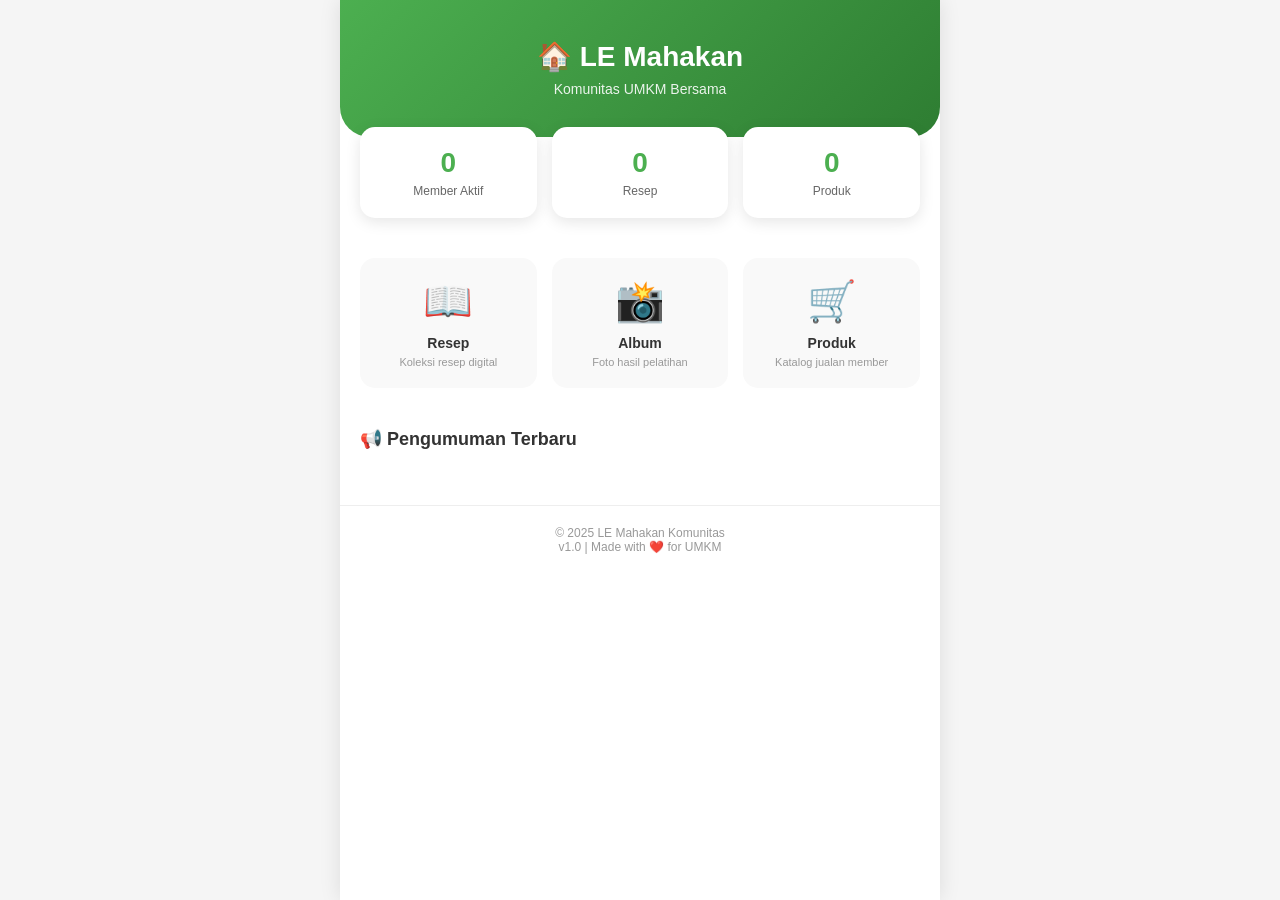
<file: index.html>
<!DOCTYPE html>
<html lang="id">
<head>
    <meta charset="UTF-8">
    <meta name="viewport" content="width=device-width, initial-scale=1.0, viewport-fit=cover">
    <meta name="theme-color" content="#4CAF50">
    <link rel="manifest" href="manifest.json">
    <title>LE Mahakan - Komunitas</title>
    <link rel="stylesheet" href="style.css">
</head>
<body>
    <div class="app-container">
        <header class="main-header">
            <h1>🏠 LE Mahakan</h1>
            <p>Komunitas UMKM Bersama</p>
        </header>

        <div class="stats-grid" id="statsGrid">
            <div class="stat-card">
                <div class="stat-number" id="totalMembers">0</div>
                <div class="stat-label">Member Aktif</div>
            </div>
            <div class="stat-card">
                <div class="stat-number" id="totalRecipes">0</div>
                <div class="stat-label">Resep</div>
            </div>
            <div class="stat-card">
                <div class="stat-number" id="totalProducts">0</div>
                <div class="stat-label">Produk</div>
            </div>
        </div>

        <div class="menu-grid">
            <a href="resep.html" class="menu-card">
                <div class="menu-icon">📖</div>
                <h3>Resep</h3>
                <p>Koleksi resep digital</p>
            </a>
            <a href="album.html" class="menu-card">
                <div class="menu-icon">📸</div>
                <h3>Album</h3>
                <p>Foto hasil pelatihan</p>
            </a>
            <a href="produk.html" class="menu-card">
                <div class="menu-icon">🛒</div>
                <h3>Produk</h3>
                <p>Katalog jualan member</p>
            </a>
        </div>

        <div class="announcement-section">
            <h2>📢 Pengumuman Terbaru</h2>
            <div id="announcements"></div>
        </div>

        <footer class="app-footer">
            <p>© 2025 LE Mahakan Komunitas</p>
            <p class="version">v1.0 | Made with ❤️ for UMKM</p>
        </footer>
    </div>

    <script src="script.js"></script>
</body>
</html>
</file>
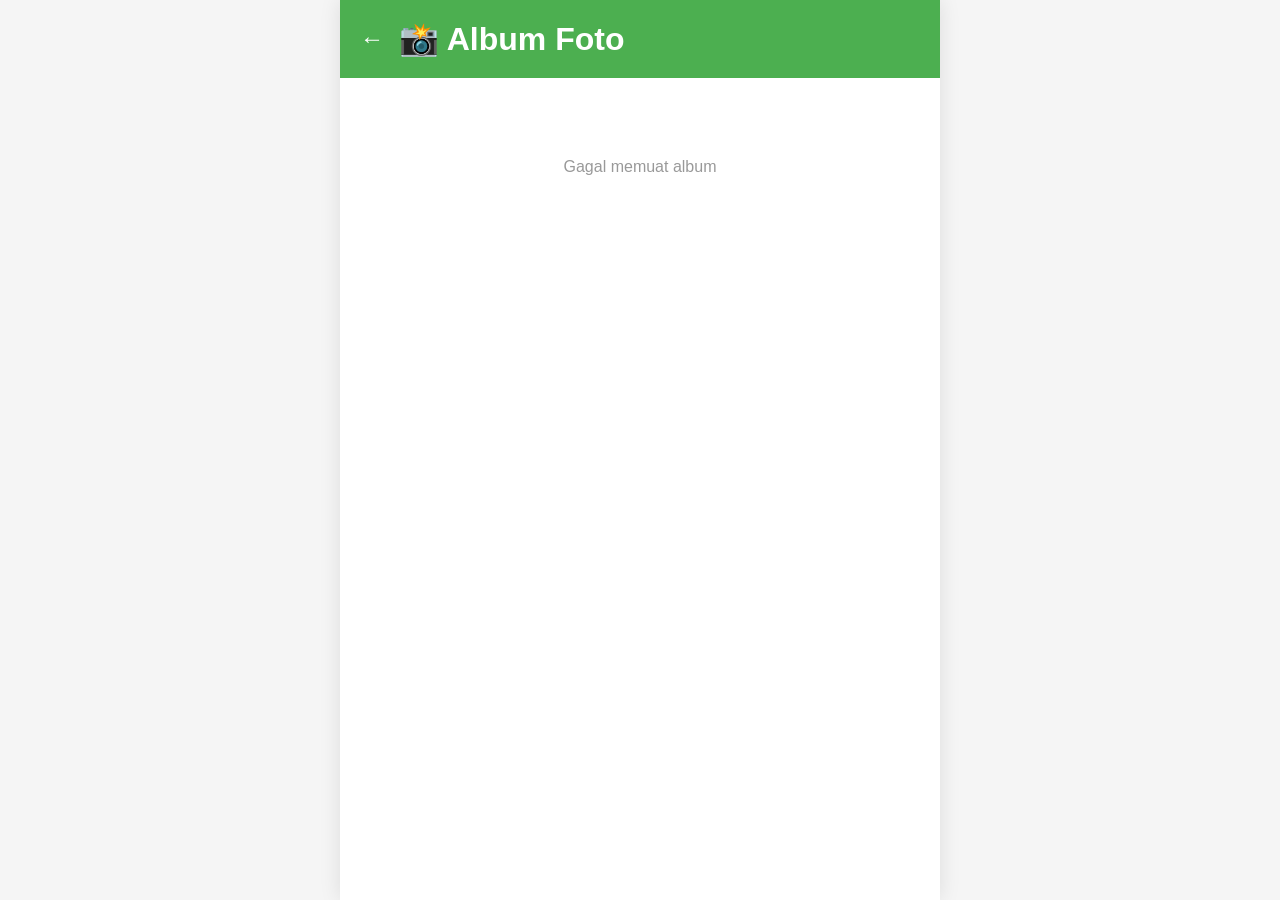
<file: album.html>
<!DOCTYPE html>
<html lang="id">
<head>
    <meta charset="UTF-8">
    <meta name="viewport" content="width=device-width, initial-scale=1.0">
    <meta name="theme-color" content="#4CAF50">
    <link rel="manifest" href="manifest.json">
    <title>Album - LE Mahakan</title>
    <link rel="stylesheet" href="style.css">
</head>
<body>
    <div class="app-container">
        <header class="sub-header">
            <a href="index.html" class="back-btn">←</a>
            <h1>📸 Album Foto</h1>
        </header>

        <div id="albumsList" class="albums-grid"></div>

        <div class="loading" id="loading">Loading...</div>
        <div class="error" id="error" style="display:none;">Gagal memuat data</div>
    </div>

    <script src="script.js"></script>
</body>
</html>
</file>
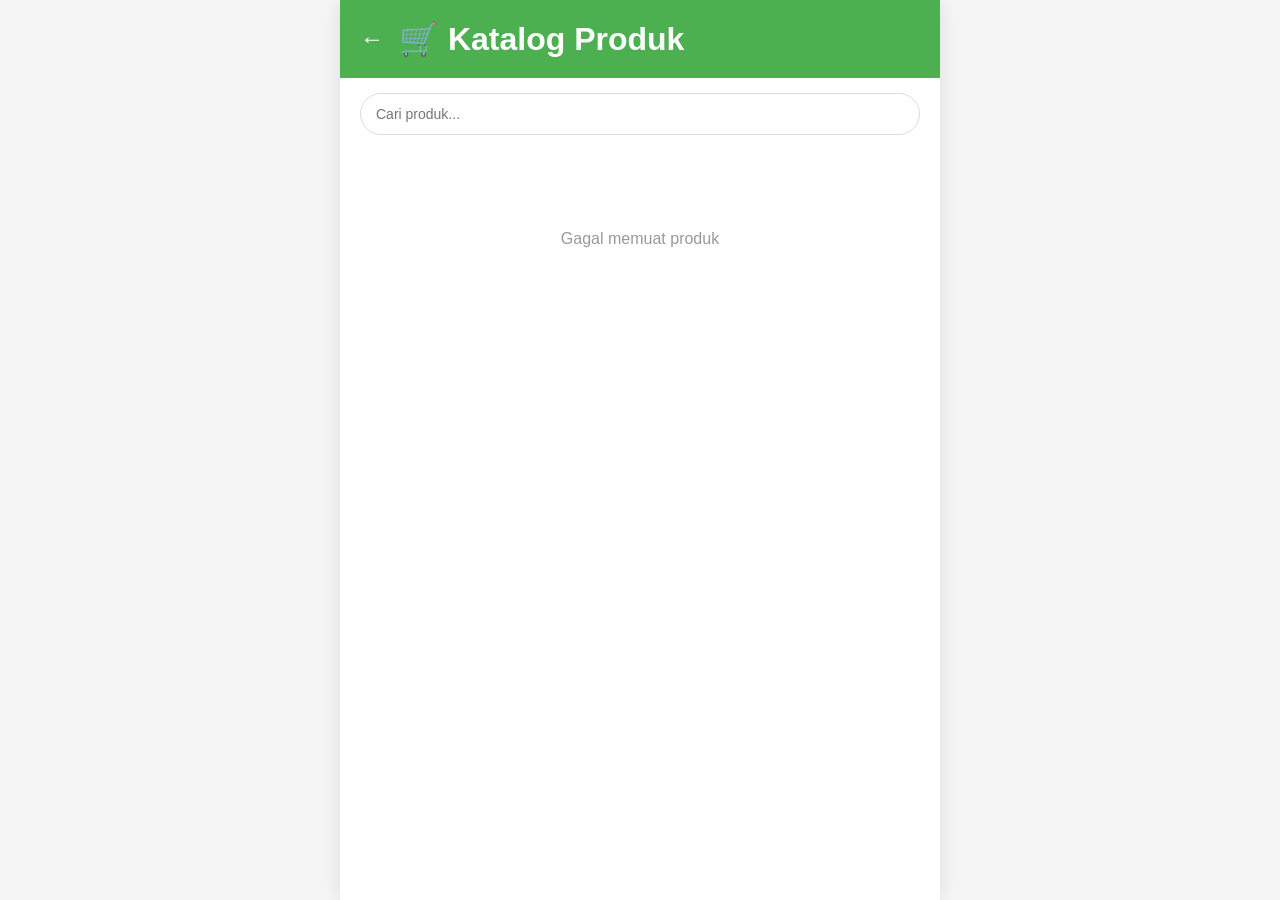
<file: produk.html>
<!DOCTYPE html>
<html lang="id">
<head>
    <meta charset="UTF-8">
    <meta name="viewport" content="width=device-width, initial-scale=1.0">
    <meta name="theme-color" content="#4CAF50">
    <link rel="manifest" href="manifest.json">
    <title>Produk - LE Mahakan</title>
    <link rel="stylesheet" href="style.css">
</head>
<body>
    <div class="app-container">
        <header class="sub-header">
            <a href="index.html" class="back-btn">←</a>
            <h1>🛒 Katalog Produk</h1>
        </header>

        <div class="search-box">
            <input type="text" id="searchInput" placeholder="Cari produk..." onkeyup="filterProducts()">
        </div>

        <div id="productsList" class="products-grid"></div>

        <div class="loading" id="loading">Loading...</div>
        <div class="error" id="error" style="display:none;">Gagal memuat data</div>
    </div>

    <script src="script.js"></script>
</body>
</html>
</file>
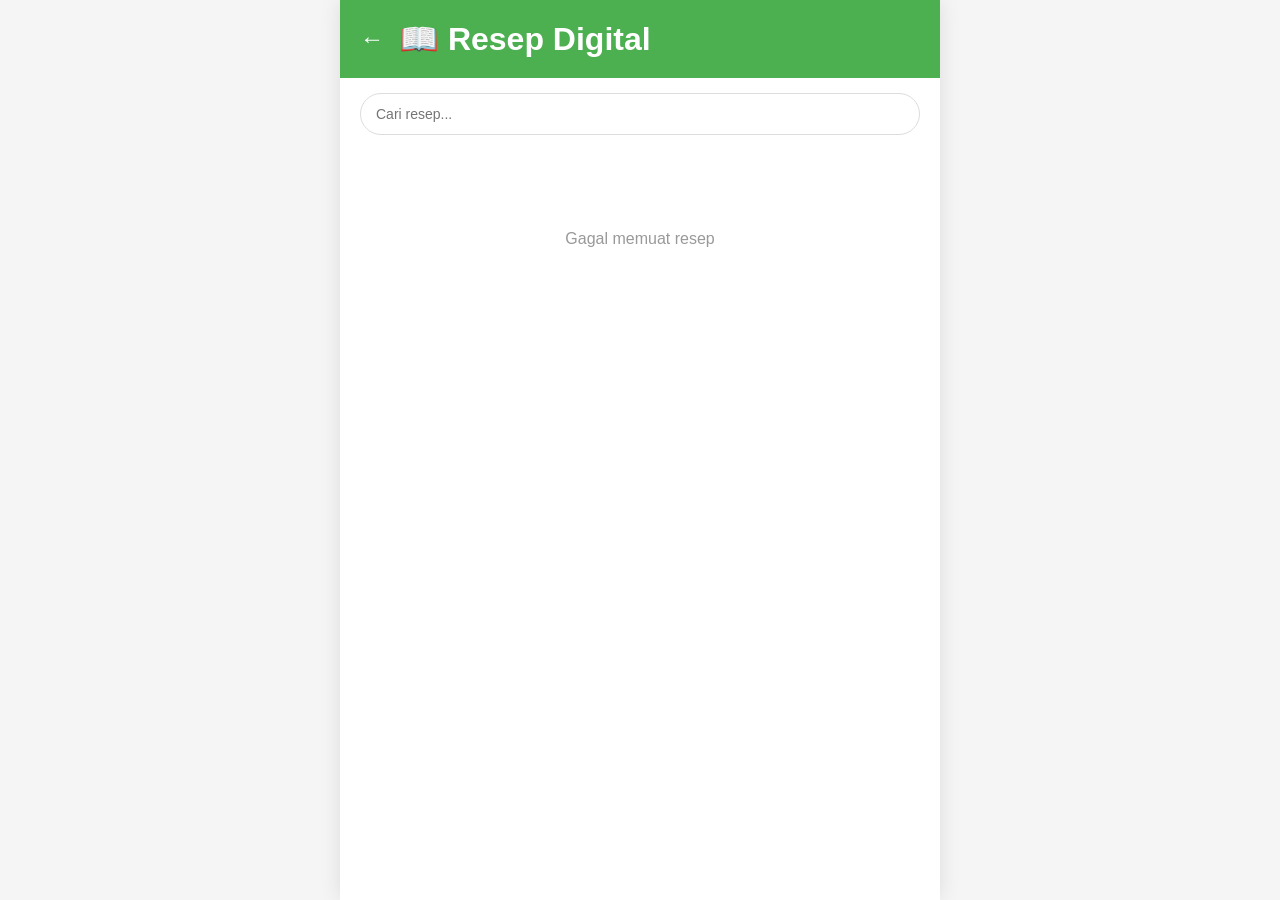
<file: resep.html>
<!DOCTYPE html>
<html lang="id">
<head>
    <meta charset="UTF-8">
    <meta name="viewport" content="width=device-width, initial-scale=1.0">
    <meta name="theme-color" content="#4CAF50">
    <link rel="manifest" href="manifest.json">
    <title>Resep - LE Mahakan</title>
    <link rel="stylesheet" href="style.css">
</head>
<body>
    <div class="app-container">
        <header class="sub-header">
            <a href="index.html" class="back-btn">←</a>
            <h1>📖 Resep Digital</h1>
        </header>

        <div class="search-box">
            <input type="text" id="searchInput" placeholder="Cari resep..." onkeyup="filterRecipes()">
        </div>

        <div id="recipesList" class="recipes-grid"></div>

        <div class="loading" id="loading">Loading...</div>
        <div class="error" id="error" style="display:none;">Gagal memuat data</div>
    </div>

    <script src="script.js"></script>
</body>
</html>
</file>
<file: style.css>
* {
    margin: 0;
    padding: 0;
    box-sizing: border-box;
}

body {
    font-family: -apple-system, BlinkMacSystemFont, 'Segoe UI', Roboto, sans-serif;
    background: #f5f5f5;
    color: #333;
}

.app-container {
    max-width: 600px;
    margin: 0 auto;
    background: #fff;
    min-height: 100vh;
    padding-bottom: 30px;
    box-shadow: 0 0 20px rgba(0,0,0,0.1);
}

/* Header */
.main-header {
    background: linear-gradient(135deg, #4CAF50, #2E7D32);
    color: white;
    padding: 40px 20px;
    text-align: center;
    border-radius: 0 0 30px 30px;
}

.main-header h1 {
    font-size: 28px;
    margin-bottom: 8px;
}

.main-header p {
    opacity: 0.9;
    font-size: 14px;
}

.sub-header {
    background: #4CAF50;
    color: white;
    padding: 20px;
    display: flex;
    align-items: center;
    gap: 15px;
    position: sticky;
    top: 0;
    z-index: 100;
}

.back-btn {
    color: white;
    text-decoration: none;
    font-size: 24px;
    font-weight: bold;
}

/* Stats Grid */
.stats-grid {
    display: grid;
    grid-template-columns: repeat(3, 1fr);
    gap: 15px;
    padding: 20px;
    margin-top: -30px;
}

.stat-card {
    background: white;
    padding: 20px;
    text-align: center;
    border-radius: 15px;
    box-shadow: 0 4px 15px rgba(0,0,0,0.1);
}

.stat-number {
    font-size: 28px;
    font-weight: bold;
    color: #4CAF50;
}

.stat-label {
    font-size: 12px;
    color: #666;
    margin-top: 5px;
}

/* Menu Grid */
.menu-grid {
    display: grid;
    grid-template-columns: repeat(3, 1fr);
    gap: 15px;
    padding: 20px;
}

.menu-card {
    background: #f9f9f9;
    padding: 20px 10px;
    text-align: center;
    text-decoration: none;
    border-radius: 15px;
    transition: transform 0.2s;
}

.menu-card:active {
    transform: scale(0.98);
}

.menu-icon {
    font-size: 40px;
    margin-bottom: 10px;
}

.menu-card h3 {
    font-size: 14px;
    color: #333;
    margin-bottom: 5px;
}

.menu-card p {
    font-size: 11px;
    color: #999;
}

/* Announcement Section */
.announcement-section {
    padding: 20px;
}

.announcement-section h2 {
    font-size: 18px;
    margin-bottom: 15px;
}

.announcement-card {
    background: #FFF8E1;
    padding: 15px;
    border-radius: 12px;
    margin-bottom: 10px;
    border-left: 4px solid #FFC107;
}

.announcement-card h3 {
    font-size: 16px;
    margin-bottom: 8px;
}

.announcement-card p {
    font-size: 13px;
    color: #666;
    line-height: 1.5;
}

.announcement-date {
    font-size: 11px;
    color: #999;
    margin-top: 8px;
}

/* Recipes Grid */
.recipes-grid, .products-grid, .albums-grid {
    padding: 20px;
    display: grid;
    gap: 20px;
}

.recipe-card, .product-card, .album-card {
    background: white;
    border-radius: 12px;
    overflow: hidden;
    box-shadow: 0 2px 8px rgba(0,0,0,0.1);
}

.recipe-image, .product-image, .album-image {
    width: 100%;
    height: 180px;
    object-fit: cover;
    background: #eee;
}

.recipe-info, .product-info, .album-info {
    padding: 15px;
}

.recipe-title, .product-title, .album-title {
    font-size: 16px;
    font-weight: bold;
    margin-bottom: 5px;
}

.recipe-category {
    font-size: 12px;
    color: #4CAF50;
    margin-bottom: 8px;
}

.recipe-desc, .product-desc {
    font-size: 13px;
    color: #666;
    line-height: 1.4;
}

.product-price {
    font-size: 18px;
    font-weight: bold;
    color: #4CAF50;
    margin: 10px 0;
}

.wa-btn {
    display: inline-block;
    background: #25D366;
    color: white;
    padding: 10px 20px;
    border-radius: 25px;
    text-decoration: none;
    font-size: 14px;
    text-align: center;
    margin-top: 10px;
}

.rating {
    color: #FFC107;
    font-size: 12px;
    margin-top: 5px;
}

/* Search Box */
.search-box {
    padding: 15px 20px;
}

.search-box input {
    width: 100%;
    padding: 12px 15px;
    border: 1px solid #ddd;
    border-radius: 25px;
    font-size: 14px;
}

/* Loading & Error */
.loading, .error {
    text-align: center;
    padding: 40px;
    color: #999;
}

/* Footer */
.app-footer {
    text-align: center;
    padding: 20px;
    color: #999;
    font-size: 12px;
    border-top: 1px solid #eee;
    margin-top: 20px;
}
</file>
